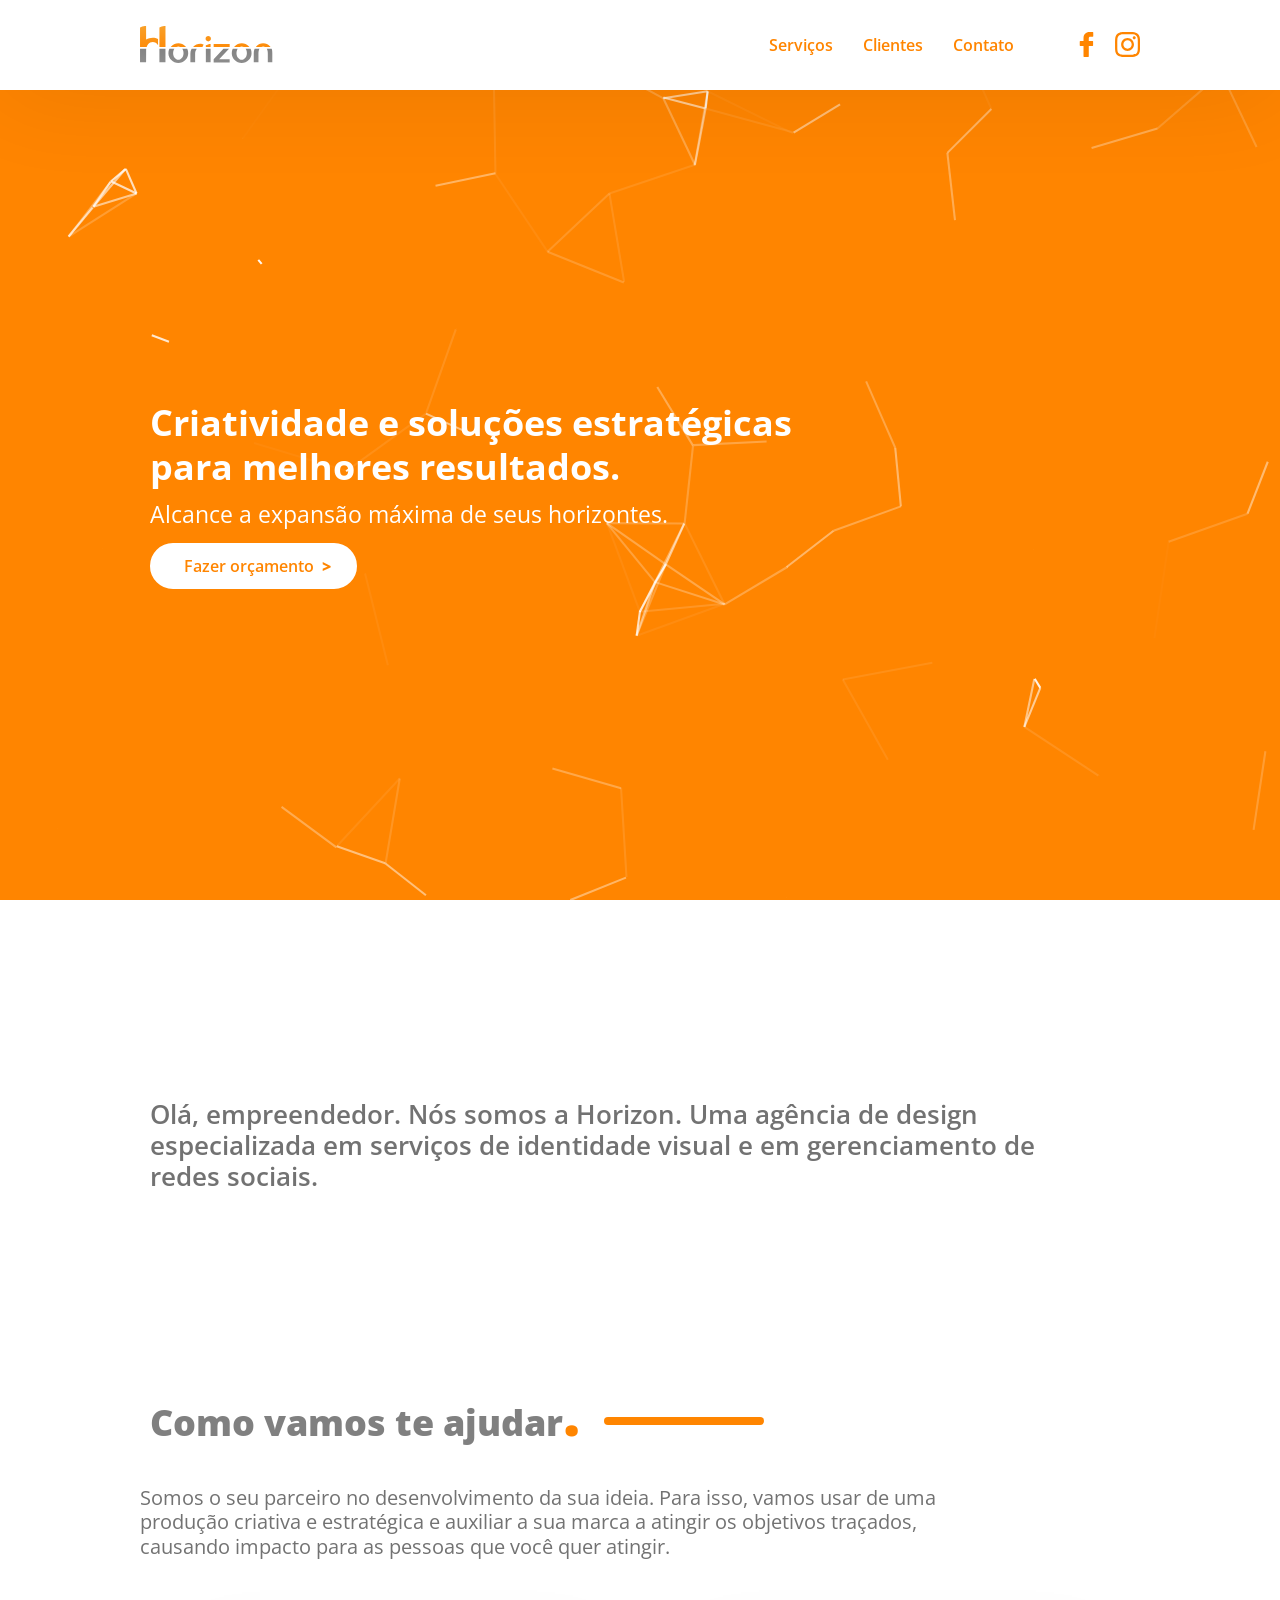
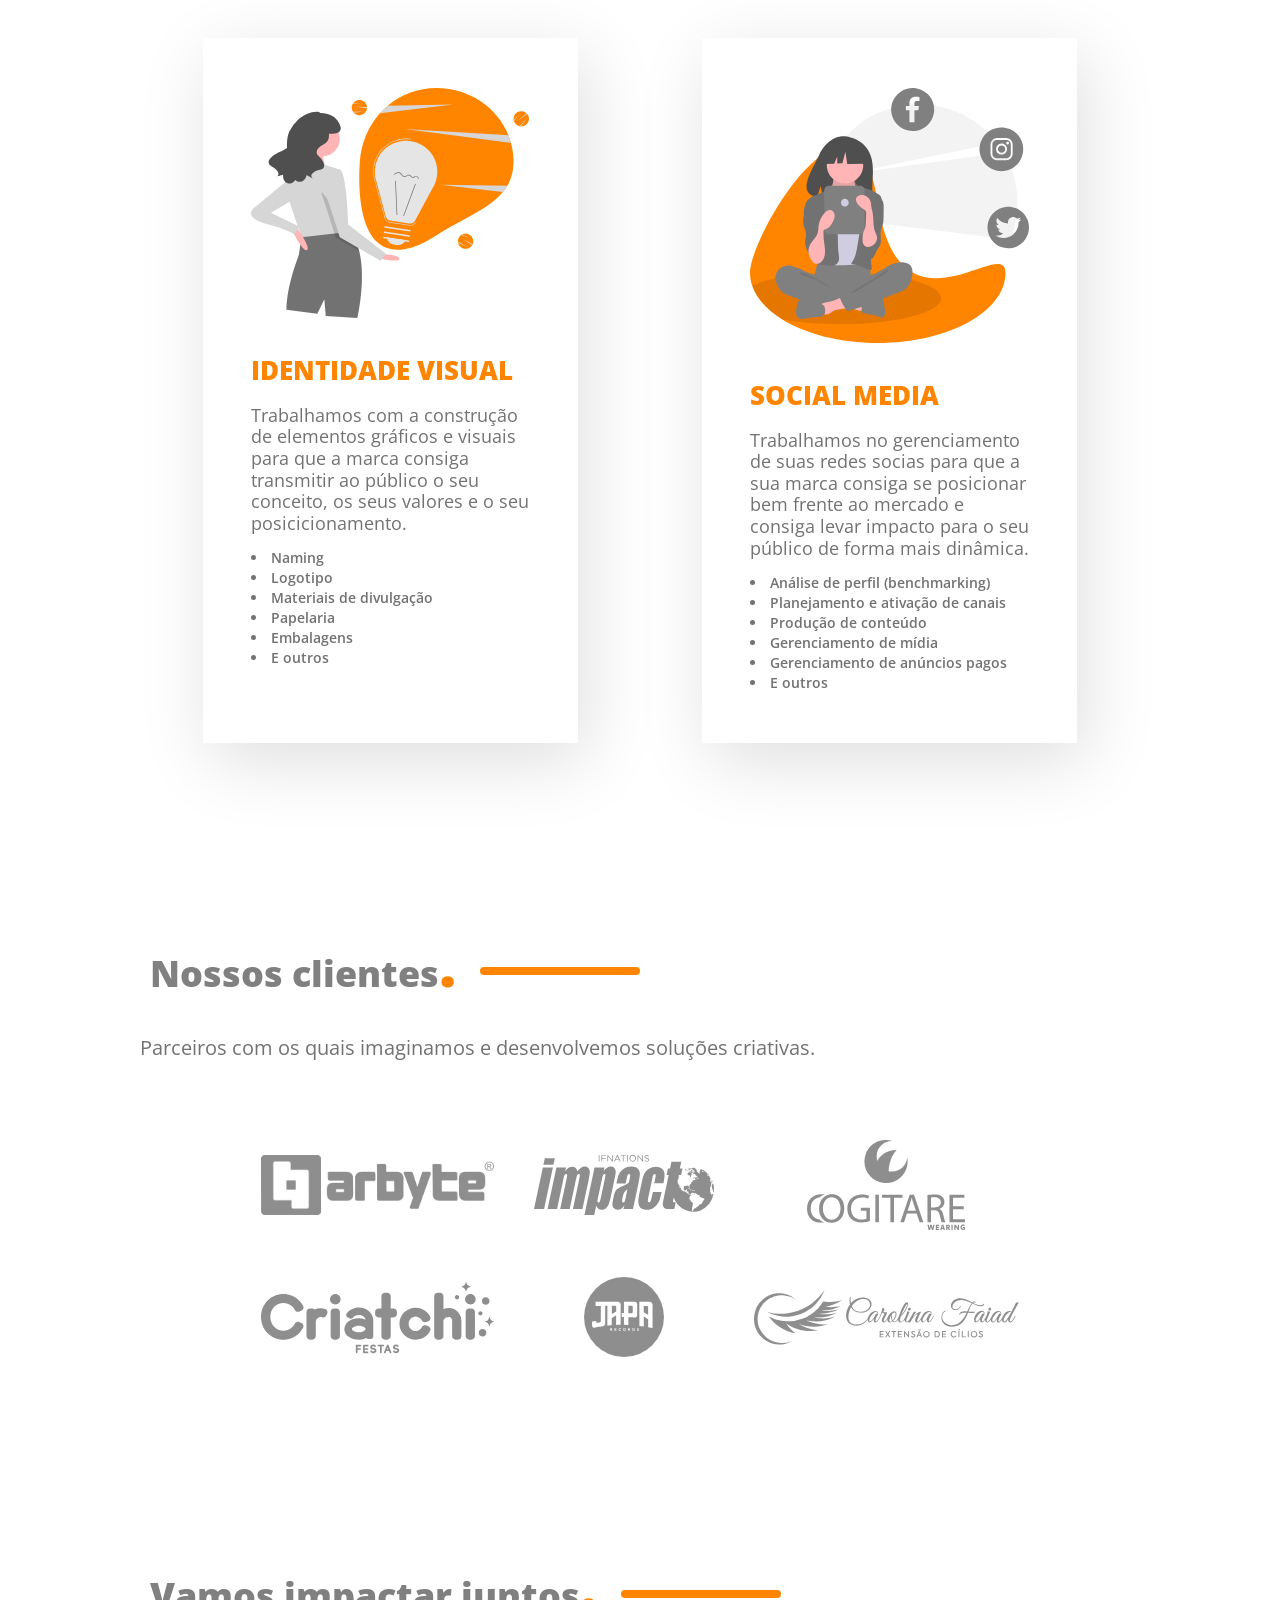
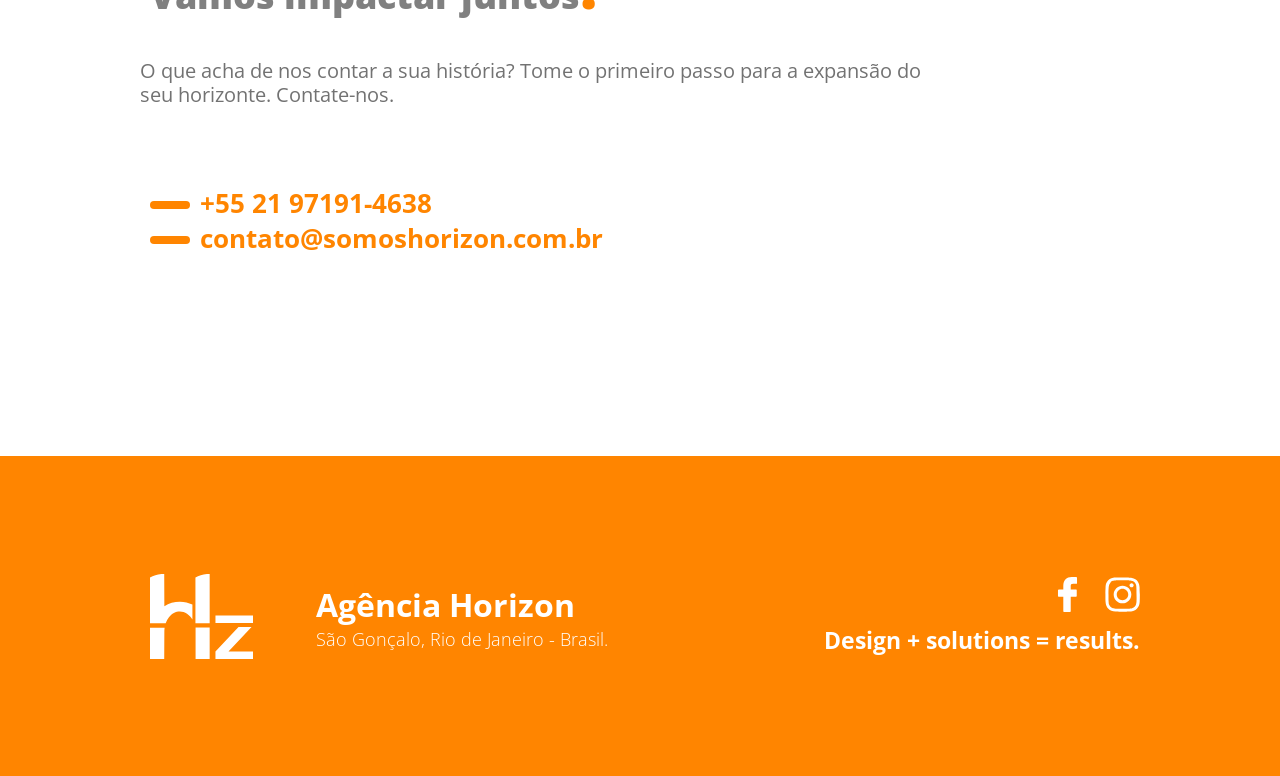
<file: index.html>
<!DOCTYPE HTML>
<html>
<head>
    
    <meta charset="utf-8">
    <meta name="description" content="Agência de design com especialidade em desenvolvimento de identidade visual e gerenciamento de redes sociais.">
    <meta name="keywords" content="Agência, Design, Identidade Visual, Redes sociais, Social media, Logotipo, Artes, Cartão de visita">
    <meta name="author" content="Marco Mendes">
    <meta name="viewport" content="width=device-width, initial-scale=1, shrink-to-fit=no">
    <meta http-equiv="X-UA-Compatible" content="IE=edge">
    
    <!--Meta geral-->
    <title>Agência Horizon | Criatividade e soluções estratégicas para melhores resultados.</title>

    <!--Favicon-->
    <link rel="shortcut icon" href="img/favicon/favicon.ico">

    <!--Fonts-->
    <link href="https://fonts.googleapis.com/css2?family=Open+Sans:ital,wght@0,300;0,400;0,600;0,700;0,800;1,300;1,400;1,600;1,700;1,800&display=swap" rel="stylesheet">
    
    <!--CSS-->
    <link rel="stylesheet" href="css/normalize.css">
    <link rel="stylesheet" href="css/reset.css">
    <link rel="stylesheet" href="css/grid1000.css">
    <link rel="stylesheet" href="css/style.css">

    <!--Fontawesome-->
    <link rel="stylesheet" href="https://cdnjs.cloudflare.com/ajax/libs/font-awesome/4.1.0/css/font-awesome.min.css">
    

</head>

<body>

    <!--Navbar-->
    <header class="menu" id="navbar">
            <div class="container container-menu">
                <div class="logo">
                    <a href="/">
                        <img src="img/logos-horizon/logo-horizon.svg" alt="Horizon">
                    </a>
                </div>
                <span class="mobile-btn"></span>

                <nav class="menu-nav mobile-menu">
                    <ul class="menu-links">
                        <li><a href="#services">Serviços</a></li>
                        <li><a href="#clients">Clientes</a></li>
                        <li><a href="#contact">Contato</a></li>
                        <div class="social-icons">
                            <ul>
                                <a href="https://www.facebook.com/horizonartdesign/" target="_blank"><img src="img/icons/fb-icon.svg"></a></li>
                                <a class="icon-insta" href="https://www.instagram.com/somoshorizon/" target="_blank"><img src="img/icons/insta-icon.svg"></a></li>
                            </ul>
                        </div>
                    </ul>
                </nav>
            </div>

    </header>
   
    <div class ="section-intro" id="intro">
        <div id="particles-js"></div> 


        <section class="cont-intro container">
            <div class="chamada grid-9">
                <h1>Criatividade e soluções estratégicas para melhores resultados.</h1>
                <p>Alcance a expansão máxima de seus horizontes.</p>
                <button class="button-branco btn-chamada"> <a target="_blank" href="https://api.whatsapp.com/send?phone=5521971914638&text=Olá, gostaria de fazer um orçamento para expandir meus resultados com a Horizon">Fazer orçamento<span class="seta-btn">></span></a></button>
            </div>

            <!--<div class="illustration-chamada">
                <img class="img-chamada" src="img/ilustrations/chamada.svg">
            </div>-->
            
        </section>
    </div>

    <div class ="section-nos" id="sobrenos">
        <section class="quem-somos container">
            <div class="text-nos grid-11">
            <p>Olá, empreendedor. Nós somos a Horizon. Uma agência de design especializada em serviços de identidade visual e em  gerenciamento de redes sociais.</p>
            </div>
        </section>
    </div>

    <div class="section-services" id="services">
        <section class="our-services container">
            <div class="title-section grid-10">
                <h2> Como vamos te ajudar<span class="dot-title">.</span></h2>
                <div class=title-rectangle></div>
            </div>
            
            <p class="p-section grid-10">Somos o seu parceiro no desenvolvimento da sua ideia. Para isso, vamos usar de uma produção criativa e estratégica e auxiliar a sua marca a atingir os objetivos traçados, causando impacto para as pessoas que você quer atingir.</p>
            
            <div class="show-services">
                <div class="cards-services">
                    <div class="card-service">
                        <img src="img/ilustrations/idvisual.svg">
                        <h3 class="title-card">IDENTIDADE VISUAL</h3>
                        <p class="p-card">Trabalhamos com a construção de elementos gráficos e visuais para que a marca consiga transmitir ao público o seu conceito, os seus valores e o seu posicicionamento.</p>
                        <ul class="list-card">
                            <li>Naming</li>
                            <li>Logotipo</li>
                            <li>Materiais de divulgação</li>
                            <li>Papelaria</li>
                            <li>Embalagens</li>
                            <li>E outros</li>
                        </ul>
                    </div>

                    <div class="card-service card2">
                        <img src="img/ilustrations/socialmedia.svg">
                        <h3 class="title-card">SOCIAL MEDIA</h3>
                        <p class="p-card">Trabalhamos no gerenciamento de suas redes socias para que a sua marca consiga se posicionar bem frente ao mercado e consiga levar impacto para o seu público de forma mais dinâmica.</p>
                        <ul class="list-card">
                            <li>Análise de perfil (benchmarking)</li>
                            <li>Planejamento e ativação de canais</li>
                            <li>Produção de conteúdo</li>
                            <li>Gerenciamento de mídia</li>
                            <li>Gerenciamento de anúncios pagos</li>
                            <li>E outros</li>
                        </ul>
                    </div>
                </div>
            </div>
        </section>
    </div>

    <div class="section-clients" id="clients">
        <section class="our-clients container">
            <div class="title-section grid-10">
                <h2>Nossos clientes<span class="dot-title">.</span></h2>
                <div class="title-rectangle"></div>
            </div>
            
            <p class="p-section grid-10">Parceiros com os quais imaginamos e desenvolvemos soluções criativas.</p>
            <div class="logos-clients grid-12">
                <div class="new-clients-grid">
                    <div class="box a"><img class="client-logo" src="img/logos-clients/Logo-Arbyte-cinza.png"></div>
                    <div class="box b"><img class="client-logo" src="img/logos-clients/movimento-logo.svg"></div>
                    <div class="box e"><img class="client-logo" src="img/logos-clients/logo-cogitare.svg"></div>
                    <div class="box d"><img class="client-logo" src="img/logos-clients/logo-criatchi.svg"></div>
                    <div class="box c"><img class="client-logo" src="img/logos-clients/logo-japarecords.svg"></div>
                    <div class="box f"><img class="client-logo" src="img/logos-clients/logo-carol.svg"></div>
                </div>
            </div>
        </section>   
    </div>

    <div class="section-contact" id="contact">
        <section class="our-contacts container">
            <div class="title-section grid-10">
                <h2>Vamos impactar juntos<span class="dot-title">.</span></h2>
                <div class="title-rectangle"></div>
            </div>
            
            <p class="p-section grid-10">O que acha de nos contar a sua história? Tome o primeiro passo para a expansão do seu horizonte. Contate-nos.</p>
            <div class="infos-contact grid-10">
                <div class="line-contact">
                    <div class="contact-rectangle"></div>
                    <p class="text-contact text-telephone">+55 21 97191-4638</p>
                </div>
                <div class="line-contact">
                    <div class="contact-rectangle"></div>
                    <p class="text-contact text-email">contato@somoshorizon.com.br</p>
                </div>
            </div>
        </section>
    </div>

    <footer class="footer-bg">
        <section class="cont-footer container">

            <div class="logo-footer grid-2">
                <img class="img-logo-footer" src="img/logos-horizon/icon-hrz.svg">
            </div>
            <div class="empresa-infos grid-5">
                <h5 class="nome-horizon">Agência Horizon</h5>
                <h6 class="address-horizon">São Gonçalo, Rio de Janeiro - Brasil.</h6>                
            </div>
            <div class="social-slogan">
                <div class="ft-socialicons">
                    <ul class="icons-ft">
                        <li>
                            <a class="ft-fb" href="https://www.facebook.com/horizonartdesign/" target="_blank"><img src="img/icons/ft-fb-icon.svg"></a>
                        </li>
                        <li>
                            <a class="ft-insta" href="https://www.instagram.com/somoshorizon/" target="_blank"><img src="img/icons/ft-insta-icon.svg"></a>
                        </li>
                    </ul>
                </div>
                <h5 class="ft-slogan">Design + solutions = results.</h5>
            </div>

        </section>

    </footer>

   


    <!-- JavaScript -->
	<script type="text/javascript" src="js/jquery-3.1.1.min.js"></script>
	<script type="text/javascript" src="js/app.js"></script>
    <script type="module" src="js/script.js"></script>
    <!-- JavaScript -->

    <!-- JS Particles -->
    <script src="js/particles.js"></script>
    <script src="js/particleapp.js"></script>
 

</body>
</html>
</file>
<file: css/grid1000.css>
*, *:before, *:after {
  -webkit-box-sizing: border-box; 
  -moz-box-sizing: border-box; 
  box-sizing: border-box;
}

.container {
	width: 1000px;
	margin: 0 auto;
	padding: 0px;
	position: relative;
}

.container:after, .container:before {
	content: " ";
	display: table;
}

.container:after {
	clear: both;
}

.grid-1, .grid-2, .grid-3, .grid-4, .grid-5, .grid-6, .grid-7, .grid-8, .grid-9, .grid-10, .grid-11, .grid-12, .grid-1-4 {
	float: left;
	margin-left: 10px;
	margin-right: 10px;
}

.grid-1    {width: 63px;}
.grid-2    {width: 146px;}
.grid-3    {width: 230px;}
.grid-4    {width: 313px;}
.grid-5    {width: 396px;}
.grid-6    {width: 480px;}
.grid-7    {width: 563px;}
.grid-8    {width: 646px;}
.grid-9    {width: 730px;}
.grid-10    {width: 813px;}
.grid-11    {width: 896px;}
.grid-12    {width: 980px;}
.grid-1-4    {width: 230px;}

@media only screen and (min-width: 768px) and (max-width: 1000px) {

.container {
	width: 768px;
}

.grid-1    {width: 44px;}
.grid-2    {width: 108px;}
.grid-3    {width: 172px;}
.grid-4    {width: 236px;}
.grid-5    {width: 300px;}
.grid-6    {width: 364px;}
.grid-7    {width: 428px;}
.grid-8    {width: 492px;}
.grid-9    {width: 556px;}
.grid-10    {width: 620px;}
.grid-11    {width: 684px;}
.grid-12    {width: 748px;}
.grid-1-4    {width: 172px;}

}

@media only screen and (max-width: 767px) {
.container {
	width: 300px;
}

.grid-1, .grid-2, .grid-3, .grid-4, .grid-5, .grid-6, .grid-7, .grid-8, .grid-9, .grid-10, .grid-11, .grid-12, .grid-1-4 {
	width: 300px;
	margin: 0 0 20px 0;
	float: none;
}

}
</file>
<file: css/style.css>
/* Estilos gerais */

body {
	font-family: 'Open Sans', sans-serif;
}

p {
	font-family: 'Open Sans', sans-serif;
}

a {
	color:#FF8500;
	font-family: 'Open Sans', sans-serif;
}

span {
	font-family: 'Open Sans', sans-serif;
}

h1, h2, h3, h4, h5, h6 {
	font-family: 'Open Sans', sans-serif;
}

img {
	display: block;
	max-width: 100%;
}

/* Estilo do menu */

.menu {
	display: flex;
	position: fixed;
	top:0;
	width: 100%;
	height: 90px;
	padding: 2px 0 3px 0;
	background: #FFF;
	box-shadow: 0px 1px 100px rgba(0, 0, 0, 0.09);
	z-index: 500;
	align-items: center;
	
}

.logo {
	float: left;
	padding: 10px 10px 10px 0;
	width: 142.55px;
	

}

.container-menu {
	display: flex;
	align-items: center;
}

.menu nav {
	display: inline-flex;
	float: right;
	text-align: right;
	align-items: center;
	margin-left: auto;
	
}

.menu nav .menu-links {
	display: inline-flex;
	align-items: center;
	flex-wrap: wrap;
	padding: 0px;
	margin: 0px;

}

.menu nav .menu-links li {
	display: inline-block;
	align-self: center;
	text-align: right;
	margin-left: 30px;
	
}

.menu-links li a {
	font-weight: 600;
	font-size: 16px;
}

.social-icons {
	display: flex;
	align-items: center;
}

.menu nav .social-icons ul {
	display: inline-flex;
	align-items: center;
	text-align: right;
	margin-left: 60px;
}

.social-icons img {
	display: block;
}

.social-icons .icon-insta {
	margin-left: 16px;
}


.section-intro {
	
	height: 100vh;
	z-index: -100;
	overflow: hidden;
}

#particles-js{
	position:absolute;
	width: 100%;
	height: 100%;
	z-index: -1;
	background-color: #ff8500;
	background-image: url("");
	background-repeat: no-repeat;
	background-size: cover;
	background-position: 50% 50%;
}

.cont-intro {
	height: 100%;
	display: flex;
	align-items: center;
	padding-top: 90px;
}

.chamada h1 {
	font-family: 'Open Sans', sans-serif;;
	font-style: normal;
	font-weight: bold;
	font-size: 36.491px;
	line-height: 120%;
	color: #fff;
}

.chamada p {
	font-family: 'Open Sans', sans-serif;;
	font-style: normal;
	font-weight: 400;
	font-size: 22.781px;
	line-height: 140%;
	padding-top: 10px;
	color: #fff;
}

.button-branco {
	background-color: #fff;
	border: 2px solid #FFF; 
	padding: 10px 24px 10px 32px;
	text-align: center;
	text-decoration: none;
	display: inline-block;
	border-radius: 80px;
	margin-top: 12px;
	
}

.button-branco a {
	color: #ff8500;
	font-size: 16px;
	font-weight: 600;
	display: inline-block;
}

.button-branco a:hover {
	color: #E37600;

}

.button-branco .seta-btn {
	font-weight: 900;
	margin-left: 8px;
}

button:focus, .button:active {
	outline: none !important;
	box-shadow: none !important;
  }


.img-chamada {
	height: 224px;
}

.section-nos {
	padding: 200px 0 200px 0;
}
.text-nos p {
	font-family: 'Open Sans', sans-serif;;
	font-style: normal;
	font-weight: 600;
	font-size: 25.629px;
	line-height: 120%;
	color: #727272;
}

.section-services {
	padding-bottom: 200px;
}

.title-section h2 {
	font-family: 'Open Sans', sans-serif;;
	font-style: normal;
	font-weight: 800;
	font-size: 36.491px;
	line-height: 120%;

	color: #808080;
}

.title-section {
	display: inline-flex;
	align-items: center;
}

.dot-title {
	font-size: 60px;
	color: #FF8500;
}

.title-rectangle {
	margin-top: 5px;
	margin-left: 24px;
	width: 160px;
	height: 8px;

	background: #FF8500;
	border-radius: 50px;
}

.p-section {
	font-family: 'Open Sans', sans-serif;;
	font-style: normal;
	font-weight: normal;
	font-size: 20.25px;
	line-height: 120%;
	padding: 40px 0 0 0;
	margin-left: 0!important;

	color: #727272;

}

.show-services {
	width: 100%;
	display: inline-flex;
	justify-content: center;
}

.cards-services {
	width: 100%;
	display: inline-flex;
	padding-top: 80px;
	justify-content: center;
}

.card-service {
	display: flex;
	flex-direction: column;
	width: 375px;
	padding: 50px 48px;
	background-color: #FFF;
	box-shadow: 8px 18px 67px rgba(0, 0, 0, 0.13);

}

.card2 {
	margin-left: 124px;
}

.card-idvisual img {
	align-self: center;
}

.title-card {
	padding-top: 38px;
	font-family: 'Open Sans', sans-serif;;
	font-style: normal;
	font-weight: 800;
	font-size: 25.629px;
	line-height: 120%;

	color:#FF8500;
}

.p-card {
	padding-top: 18px;
	font-family: 'Open Sans', sans-serif;;
	font-style: normal;
	font-weight: normal;
	font-size: 18px;
	line-height: 120%;

	color: #727272;
}

.list-card {
	padding-top: 14px;
	list-style-position: inside;;
	font-family: 'Open Sans', sans-serif;;
	font-style: normal;
	font-weight: 600;
	font-size: 14.222px;
	line-height: 140%;
	list-style-type: disc;

	color: #727272;
}

.our-clients {
	padding-bottom: 200px;
}

.logo-1 {
	height: 60px;
}

.logo-2 {
	height: 80px;
}

.logos-clients {
	display: flex;
	justify-content: center;
	padding-top: 80px;
}

.new-clients-grid {
	display: grid;
	grid-template-columns: auto auto auto;
	grid-gap: 40px;
}

.box {
	display: flex;
	justify-content: center;
	align-items: center;
}

.a .client-logo {
	width: 232.95px;
	height: 60px;
}

.b .client-logo {
	height: 80px;
}

.c .client-logo {
	height: 80px;
}

.e .client-logo {
	height: 90px;
}

.f .client-logo {
	height: 80px;
}

.our-contacts {
	padding-bottom: 200px;
}

.infos-contact {
	display: inline-grid;
	padding-top: 80px;
}

.line-contact {
	display: inline-flex;
	align-items: center;
}

.contact-rectangle {
	width:40px;
	height: 8px;
	margin-top: 2px;
	margin-right: 10px;
	background: #FF8500;
	border-radius: 50px;
}

.text-contact {
	font-family: 'Open Sans', sans-serif;
	font-style: normal;
	font-weight: bold;
	font-size: 25.629px;

	color: #FF8500;
}

.footer-bg {
	width: 100%;
	height: 320px;
	background: #FF8500;
}

.cont-footer {
	height: 100%;
	display: flex;
	align-items: center;
}

.img-logo-footer {
	height: 85px;
}

.nome-horizon {
	font-family: 'Open Sans', sans-serif;
	font-style: normal;
	font-weight: bold;
	font-size: 32.437px;
	color: #FFFFFF;
}

.address-horizon {
	font-family: 'Open Sans', sans-serif;
	font-style: normal;
	font-weight: 300;
	font-size: 18px;
	color: #FFFFFF;
}

.social-slogan {
	margin-left: auto;
	text-align: right;
}

.ft-socialicons {
	display: inline-flex;
	text-align: right;
	align-items: center;
}

.ft-socialicons li{
	display: inline-block;
	margin-left: 16px;
}

.ft-socialicons img{
	height: 35px;
}


.ft-slogan {
	padding-top: 10px;
	font-family: 'Open Sans', sans-serif;
	font-style: normal;
	font-weight: bold;
	font-size: 22.781px;
	line-height: 120%;
	color: #FFFFFF;
}



@media only screen and (max-width: 1000px) {
	
	.mobile-btn {
		color: #FF8500;
		width: 30px;
		height: 30px;
		border-top: 4px solid;
		margin: 16px 1px 10px 0;
		float: right;
		position: relative;
		cursor: pointer;
		margin-left: auto;
	}

	.mobile-btn::after, .mobile-btn::before {
		content: '';
		display: block;
		height: 4px;
		margin-top: 6px;
		background: currentColor;
		position: relative;
		transition: transform .2s ease;
	}

	.mobile-btn.active {
		border-top-color: transparent;
	}

	.mobile-btn.active::after {
		margin-top: 0px;
		top: 2px;
		transform: rotate(45deg);
	}

	.mobile-btn.active::before {
		margin-top: 0px;
		top: 6px;
		transform: rotate(135deg);
	}


	.menu-nav.mobile-menu {
		position: fixed;
		display: flex;
		flex-direction: column;
		align-items: center;
		justify-content: center;
		background: #FFF;
		padding: 40px 40px 0 40px;
		top: 89px;
		right: 0px;
		opacity: 0;
		visibility: hidden;
		transform: translate3d(60px, 0px, 0px);
		transition: .3s;
		height: 100vh;
		width: 100%;
	}

	.menu-nav.mobile-menu.active {
		opacity: 1;
		visibility: visible;
		transform: translate3d(0px, 0px, 0px);
	}

	.menu-nav.mobile-menu li {
		display: block;
		margin: 0 0 30px 0;
	}

	.menu-nav.mobile-menu li a {
		width: 100%;
		text-align: center;
		color: #FF8500;
	}

	.social-icons {
		display: block;
		align-items: center;
	}

	.menu nav .menu-links {
		display: flex;
		flex-direction: column;
		padding: 0px;
		margin: 0px;
		padding-bottom: 200px;
	}

	.menu nav .social-icons ul {
		text-align: center;
		margin-left: 0px !important;
	}

	.menu nav .menu-links li {
		margin-left: 0px !important;
	}

}


@media (max-width: 768px) {

	.cards-services {
		display: block;
		padding-top: 40px;
	}

	.card-service {
		width: auto;
	}

	.card2 {
		margin-left: 0;
		margin-top: 30px;
	}

	.infos-contact {
		padding-top: 20px;
	}

	.contact-rectangle {
		width: 20px;
	}

	.text-contact {
		font-size: 16px;
	}

	.title-section h2 {
		font-size: 25.629px;
		line-height: 15px;
	}

	.title-rectangle {
		width: 80px;
	}

	.p-section {
		padding-top: 20px;
		font-size: 16px;
	}

	.p-card {
		font-size: 16px;
	}

	.cont-footer {
		display: block;
		padding: 60px 0;
	}

	.logo-footer {
		display: flex;
		justify-content: center;
	}

	.img-logo-footer {
		height: 60px;
	}

	.empresa-infos {
		text-align: center;
	}

	.social-slogan {
		text-align: center;
	}

	.ft-socialicons li {
		margin-left: 0;
	}

	.footer-bg {
		height: auto;
	}

	.social-slogan {
		padding-top: 30px;
	}

	.new-clients-grid {
		display: grid;
		grid-template-columns: 180px;
		grid-gap: 40px;
	}

	.logos-clients {
		padding-top: 40px;
	}

	.a .client-logo {
		width: 232.95px;
		height: 60px;
	}
	
	.b .client-logo {
		height: 80px;
	}
	
	.c .client-logo {
		width: 100px;
	}
	
	.e .client-logo {
		height: 90px;
	}
	
	.f .client-logo {
		height: 80px;
	}

}
</file>
